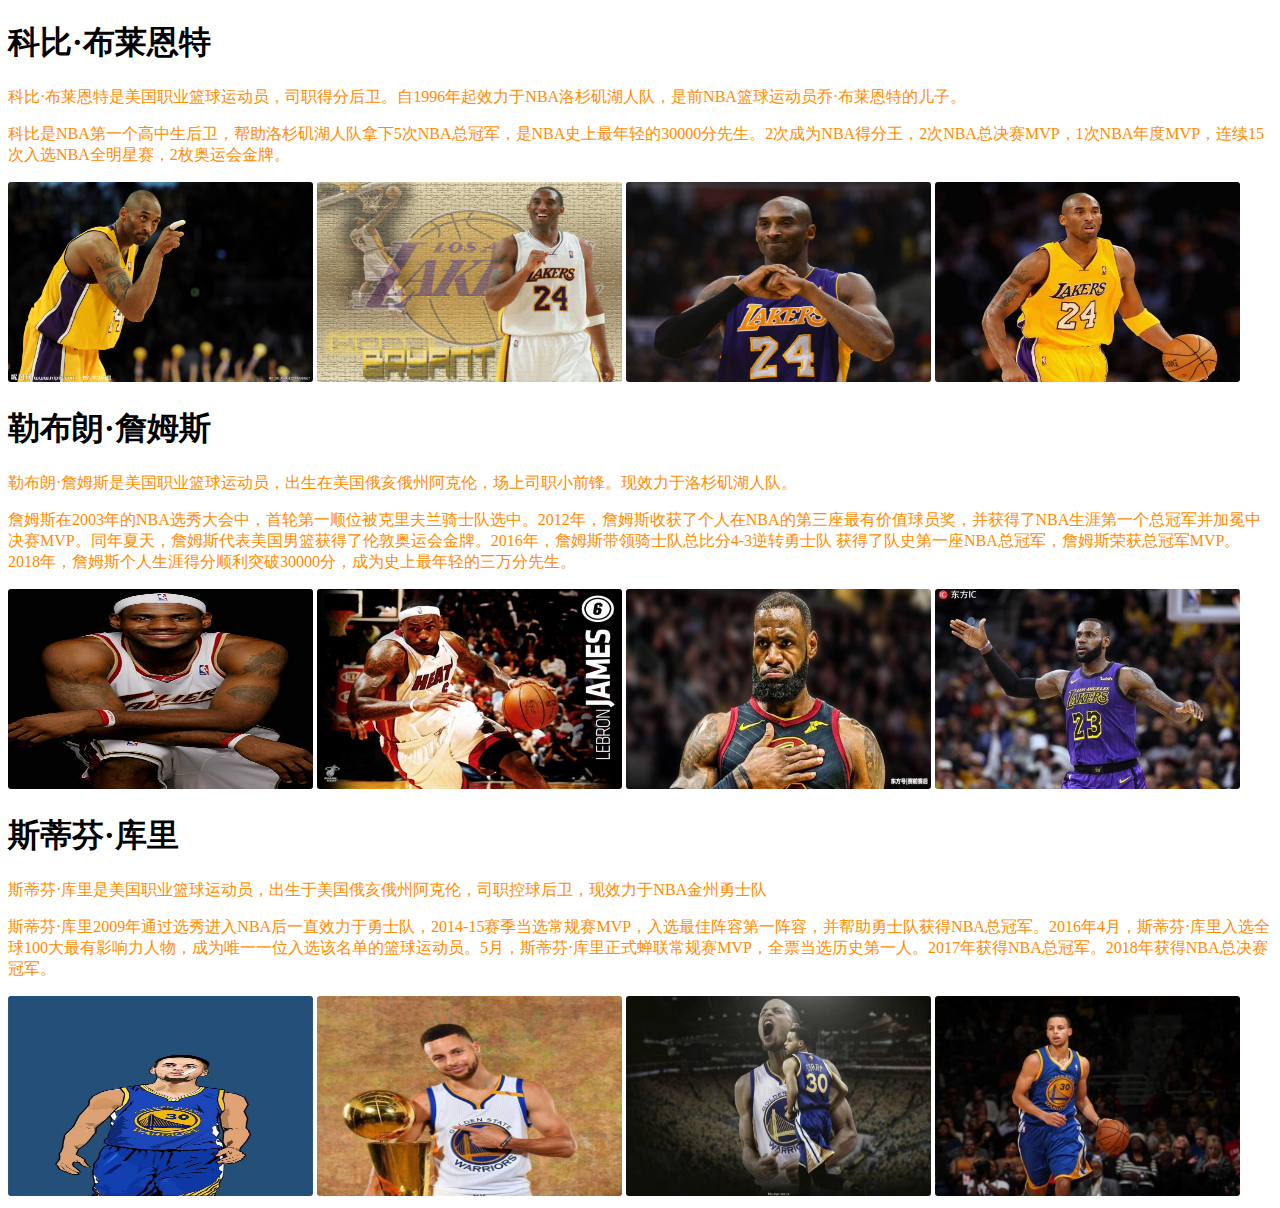
<file: love.html>
<!DOCTYPE html>
<html>
	<head>
		<meta charset="UTF-8">
		<title></title>
	</head>
	<style type="text/css">
		   img{		 		
		 		border-radius: 3px;
		 		transition: all all 2s;
		 	}
		 	img:hover{
		   	transform: scale(1.2);		   	
		 }
		 p{
		 	color: darkorange;
		 }
	</style>
	<body>
		<div>
		<div class="kobe">
			<h1>科比·布莱恩特</h1>
			<p>科比·布莱恩特是美国职业篮球运动员，司职得分后卫。自1996年起效力于NBA洛杉矶湖人队，是前NBA篮球运动员乔·布莱恩特的儿子。</p>
			<p>科比是NBA第一个高中生后卫，帮助洛杉矶湖人队拿下5次NBA总冠军，是NBA史上最年轻的30000分先生。2次成为NBA得分王，2次NBA总决赛MVP，1次NBA年度MVP，连续15次入选NBA全明星赛，2枚奥运会金牌。</p>
			<span>
				<img src="Images/jQuery/moreimg3.jpg"height="200px"width="305px" />
				<img src="Images/jQuery/moreimg4.jpg"height="200px"width="305px" />
				<img src="Images/jQuery/moreimg5.jpg"height="200px"width="305px" />
				<img src="Images/jQuery/moreimg6.jpg"height="200px"width="305px" />
			</span>
		</div>
		<div class="zhan">
			<h1>勒布朗·詹姆斯</h1>
			<p>勒布朗·詹姆斯是美国职业篮球运动员，出生在美国俄亥俄州阿克伦，场上司职小前锋。现效力于洛杉矶湖人队。</p>
			<p>詹姆斯在2003年的NBA选秀大会中，首轮第一顺位被克里夫兰骑士队选中。2012年，詹姆斯收获了个人在NBA的第三座最有价值球员奖，并获得了NBA生涯第一个总冠军并加冕中决赛MVP。同年夏天，詹姆斯代表美国男篮获得了伦敦奥运会金牌。2016年，詹姆斯带领骑士队总比分4-3逆转勇士队
			获得了队史第一座NBA总冠军，詹姆斯荣获总冠军MVP。2018年，詹姆斯个人生涯得分顺利突破30000分，成为史上最年轻的三万分先生。</p>
			<span>
				<img src="Images/jQuery/moreimg8.jpg"height="200px"width="305px" />
				<img src="Images/jQuery/moreimg9.jpg"height="200px"width="305px" />
				<img src="Images/jQuery/moreimg10.jpg"height="200px"width="305px" />
				<img src="Images/jQuery/moreimg11.jpg"height="200px"width="305px" />
			</span>
		</div>
		<div class="ku">
			<h1>斯蒂芬·库里</h1>
			<p>斯蒂芬·库里是美国职业篮球运动员，出生于美国俄亥俄州阿克伦，司职控球后卫，现效力于NBA金州勇士队</p>
			<p>斯蒂芬·库里2009年通过选秀进入NBA后一直效力于勇士队，2014-15赛季当选常规赛MVP，入选最佳阵容第一阵容，并帮助勇士队获得NBA总冠军。2016年4月，斯蒂芬·库里入选全球100大最有影响力人物，成为唯一一位入选该名单的篮球运动员。5月，斯蒂芬·库里正式蝉联常规赛MVP，全票当选历史第一人。2017年获得NBA总冠军。2018年获得NBA总决赛冠军。</p>
			<span>
				<img src="Images/jQuery/moreimg12.jpg"height="200px"width="305px" />
				<img src="Images/jQuery/moreimg13.jpg"height="200px"width="305px"/>
				<img src="Images/jQuery/moreimg14.jpg"height="200px"width="305px"/>
				<img src="Images/jQuery/moreimg15.jpg"height="200px"width="305px" />
			</span>
		</div>
		</div>
	</body>
</html>
</file>
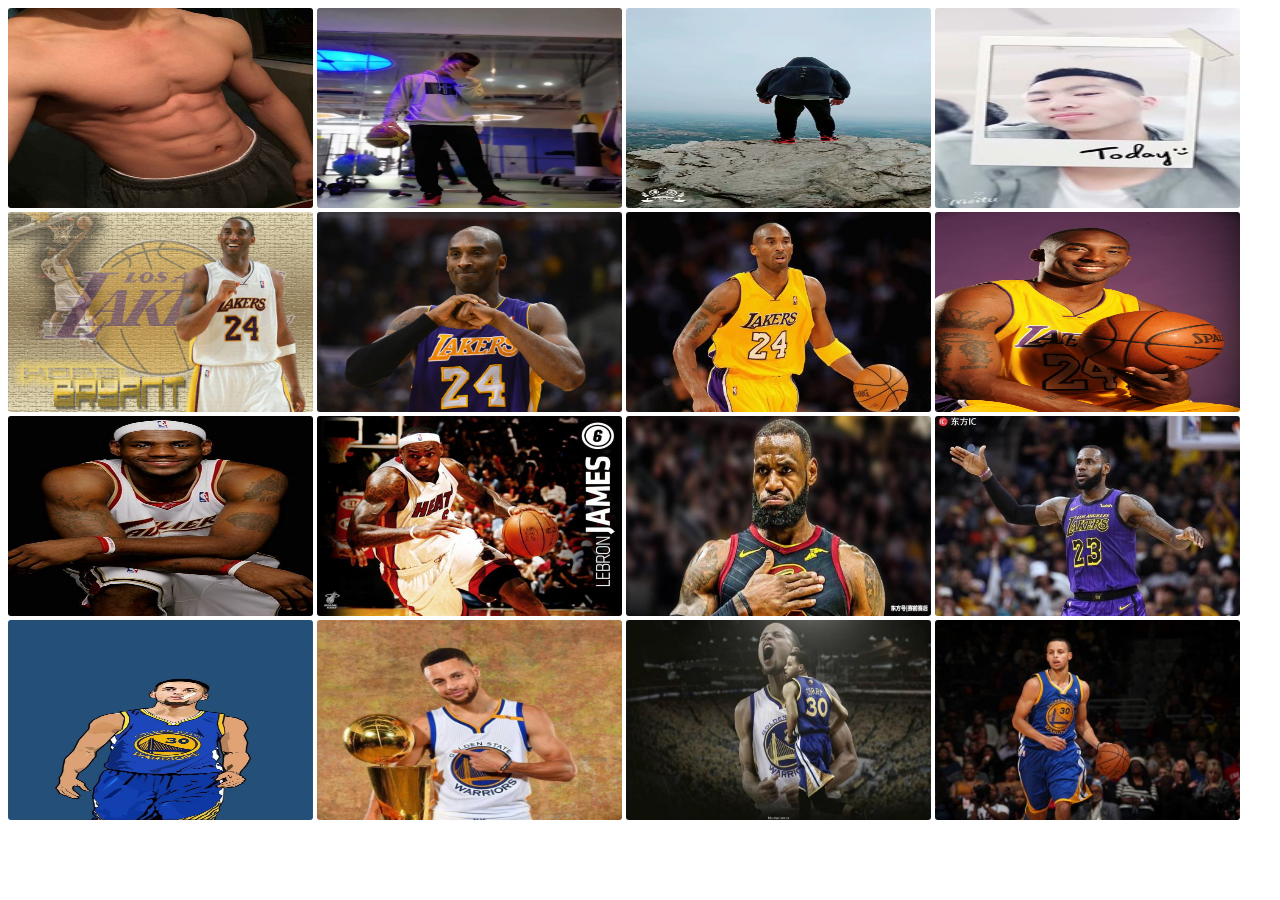
<file: moreimg.html>
<!DOCTYPE html>
<html>
	<head>
		<meta charset="UTF-8">
		<title></title>
		 <style type="text/css">
		 	img{		 		
		 		border-radius: 3px;
		 		transition: all all 2s;
		 	}
		 	img:hover{
		   	transform: scale(1.2);		   	
		 }
		 </style>
	</head>
	<body>
		<div class="box">
         <div class="more1">
         	<span>
				<img src="Images/jQuery/zi2.png" height="200px"width="305px" />
				<img src="Images/jQuery/zi7.png"height="200px"width="305px" />
				<img src="Images/jQuery/zi4.png"height="200px"width="305px" />
				<img src="Images/jQuery/zi5.png"height="200px"width="305px" />
			</span>
         </div> 
         <div class="more2">
         	<span>
				<img src="Images/jQuery/moreimg4.jpg"height="200px"width="305px" />
				<img src="Images/jQuery/moreimg5.jpg"height="200px"width="305px" />
				<img src="Images/jQuery/moreimg6.jpg"height="200px"width="305px" />
				<img src="Images/jQuery/moreimg7.jpg"height="200px"width="305px" />
			</span>
         </div> 
         <div class="more3">
         	<span>
				<img src="Images/jQuery/moreimg8.jpg"height="200px"width="305px" />
				<img src="Images/jQuery/moreimg9.jpg"height="200px"width="305px" />
				<img src="Images/jQuery/moreimg10.jpg"height="200px"width="305px" />
				<img src="Images/jQuery/moreimg11.jpg"height="200px"width="305px" />
			</span>
         </div> 
         <div class="more4">
         	<span>
				<img src="Images/jQuery/moreimg12.jpg"height="200px"width="305px" />
				<img src="Images/jQuery/moreimg13.jpg"height="200px"width="305px" />
				<img src="Images/jQuery/moreimg14.jpg"height="200px"width="305px" />
				<img src="Images/jQuery/moreimg15.jpg"height="200px"width="305px" />
			</span>
         </div> 
		</div>
	</body>
	
</html>
</file>
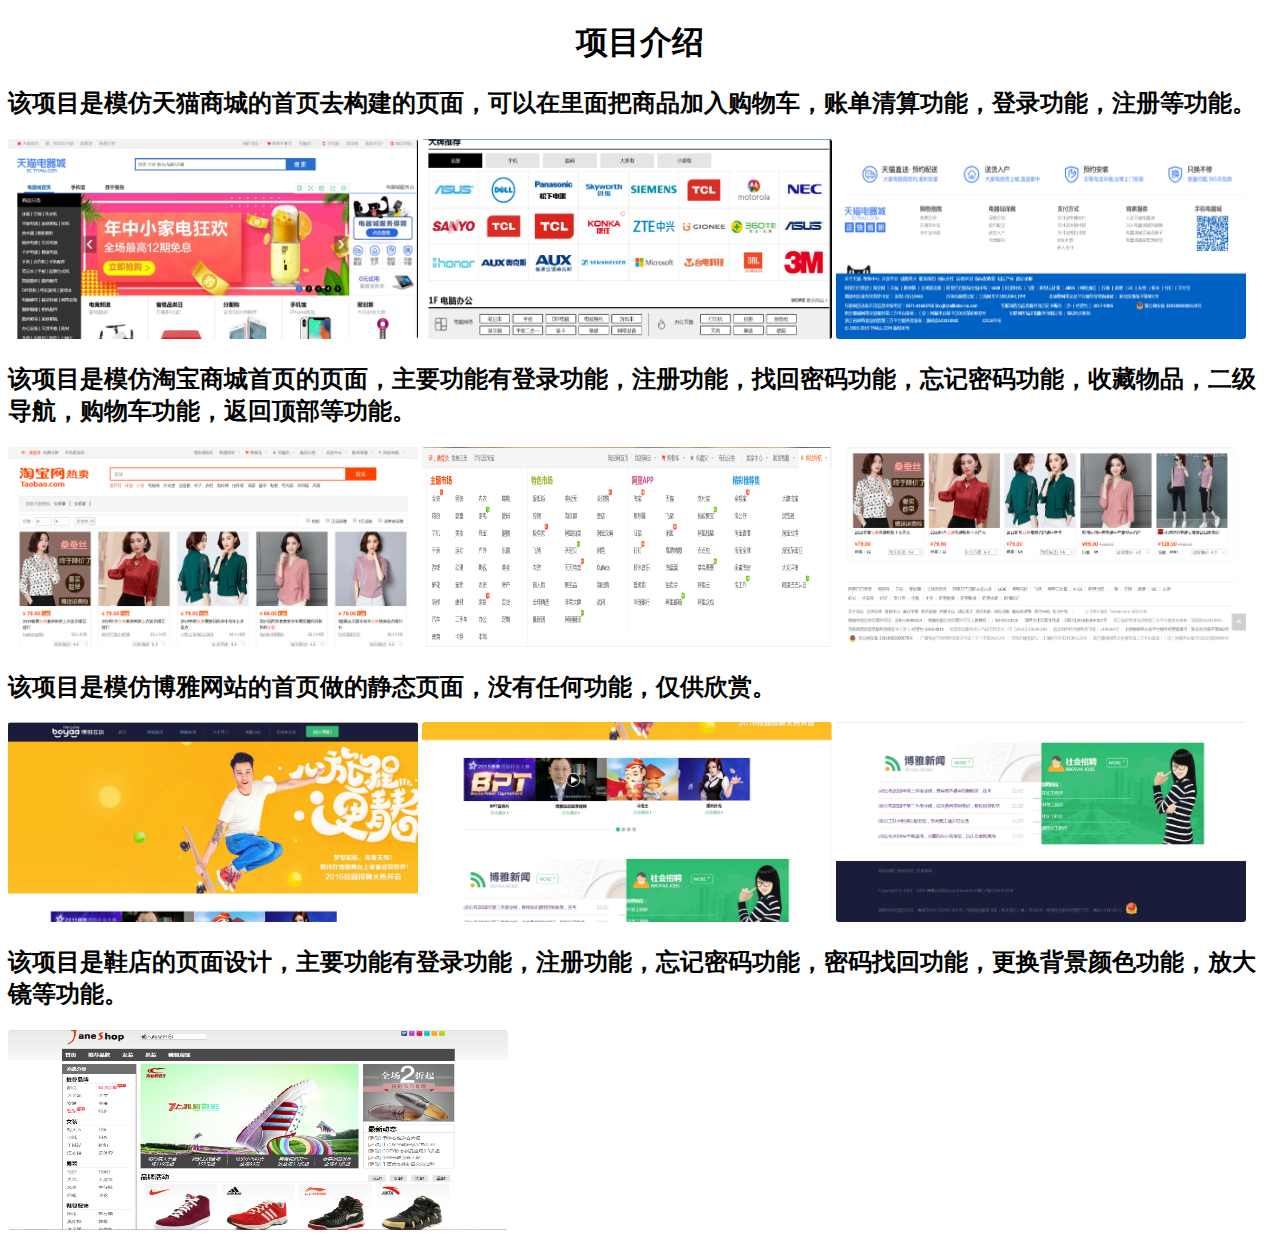
<file: right.html>
<!DOCTYPE html>
<html>
	<head>
		<meta charset="UTF-8">
		<title></title>
		<style type="text/css">
		   img{		 		
		 		border-radius: 3px;
		 		transition: all all 2s;
		 	}
		 	img:hover{
		   	transform: scale(1.2);		   	
		 }
	</style>
	</head>
	<body>
		<div>
			<h1 style="text-align: center;">项目介绍</h1>
			<div class="more1">
			<h2>该项目是模仿天猫商城的首页去构建的页面，可以在里面把商品加入购物车，账单清算功能，登录功能，注册等功能。</h2>
         	<span>
				<img src="Images/jQuery/tianmaotop.png" height="200px"width="410px" />
				<img src="Images/jQuery/tianmaocenter.png"height="200px"width="410px" />
				<img src="Images/jQuery/tianmaodown.png"height="200px"width="410px" />
			</span>
         </div> 
			<div class="more2">
			<h2>该项目是模仿淘宝商城首页的页面，主要功能有登录功能，注册功能，找回密码功能，忘记密码功能，收藏物品，二级导航，购物车功能，返回顶部等功能。</h2>
         	<span>
				<img src="Images/jQuery/taobaotop.png"  height="200px"width="410px" />
				<img src="Images/jQuery/taobaocenter.png" height="200px"width="410px" />
				<img src="Images/jQuery/taobaodown.png" height="200px"width="410px" />
			</span>
         </div> 
			<div class="more3">
			<h2>该项目是模仿博雅网站的首页做的静态页面，没有任何功能，仅供欣赏。</h2>
         	<span>
				<img src="Images/jQuery/boyatop .png" height="200px"width="410px" />
				<img src="Images/jQuery/boyacenter.png" height="200px"width="410px" />
				<img src="Images/jQuery/boyadown.png"height="200px"width="410px" />
			</span>
         </div> 
			<div class="more4">
			<h2>该项目是鞋店的页面设计，主要功能有登录功能，注册功能，忘记密码功能，密码找回功能，更换背景颜色功能，放大镜等功能。</h2>
         	<span>
				<img src="Images/jQuery/shoe.png" height="200px"width="500px" />
			</span>
         </div> 
		</div>
	</body>
</html>
</file>
